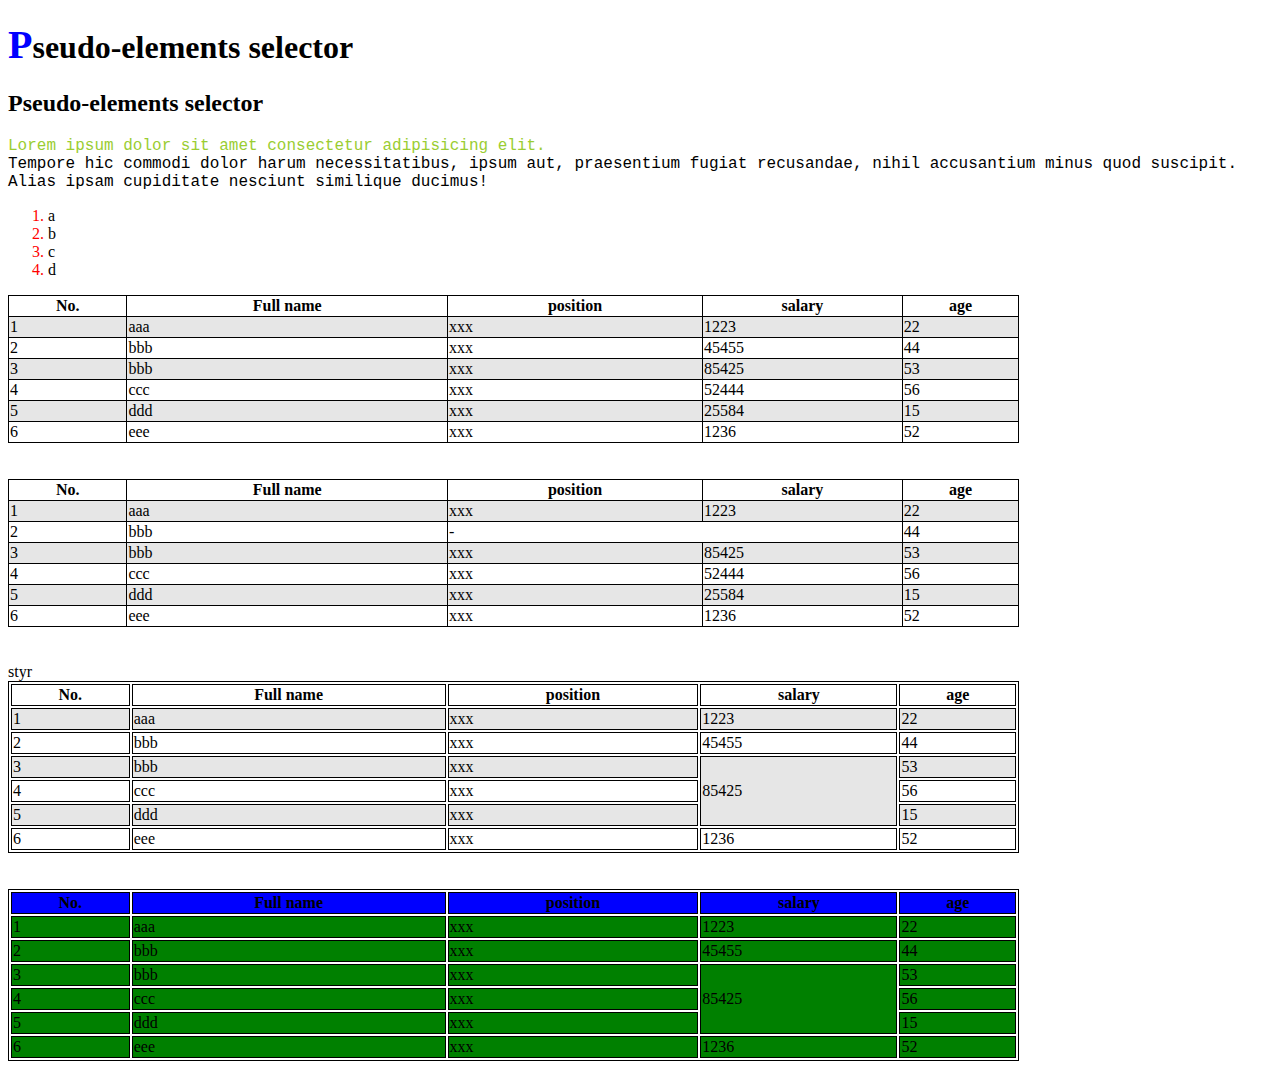
<file: frontend/index.html>
<!DOCTYPE html>
<html lang="en">
<head>
    <meta http-equiv="refresh" content="6">
    <meta charset="UTF-8">
    <meta name="viewport" content="width=device-width, initial-scale=1.0">
    <title>Document</title>
    <base href="www.google.com" target="_top">
    <link rel="stylesheet" href="selector.css">
</head>
<body>
    <!-- <h2>Mern <small  style="font-size: larger;">rrrr</small> Stack</h2>
    <h2>Mern <small  style="font-size: smaller;">rrrr</small> Stack</h2>

    <h2>Mern <small  style="font-size: large;">rrrr</small> Stack</h2>
    <h2>Mern <small  style="font-size: small;">rrrr</small> Stack</h2>
    <h2 style="font-size: larger;">Mern <small >rrrr</small> Stack</h2>
    <p style="font-size: 20px;">W3Schools is optimized for learning and training. 
        Examples might be simplified to improve <span>reading and learning.</span>  
        Tutorials, <small  style="font-size: small;">references, <del>ddddd</del>and examples</small> are constantly reviewed to avoid errors, but we cannot warrant full correctness of all content.
        While using <em>W3Schools</em>, you agree
        to have read and accepted our H<sub>2</sub>O  + a<sup>2</sup> of use, cookie and <s>hsdtrrxgfxtxfgxet</s> privacy policy</p>

    <h1>refresh</h1>
    <a href="https://www.1800flowers.com/">Flowers</a> -->
    <h1>Pseudo-elements selector</h1>
    <h2>Pseudo-elements selector</h2>
    <pre>Lorem ipsum dolor sit amet consectetur adipisicing elit. 
Tempore hic commodi dolor harum necessitatibus, ipsum aut, praesentium fugiat recusandae, nihil accusantium minus quod suscipit. 
Alias ipsam cupiditate nesciunt similique ducimus!</pre>



<ol>
<li>a</li>
<li>b</li>
<li>c</li>
<li>d</li>
</ol>



<table style="width: 80%; border-collapse: collapse;">
  
    <tr>
        <th>No.</th>
        <th>Full name</th>
        <th>position</th>
        <th>salary</th>
        <th>age</th>
    </tr>
<tr>
   <td>1</td>
   <td>aaa</td>
   <td>xxx</td>
   <td>1223</td>
   <td>22</td>
</tr>
<tr>
    <td>2</td>
    <td>bbb</td>
    <td>xxx</td>
    <td>45455</td>
    <td>44</td>
</tr>
<tr>
    <td>3</td>
    <td>bbb</td>
    <td>xxx</td>
    <td>85425</td>
    <td>53</td>

</tr>
    <td>4</td>
    <td>ccc</td>
    <td>xxx</td>
    <td>52444</td>
    <td>56</td>
<tr>
   <td>5</td>
   <td>ddd</td>
   <td>xxx</td>
   <td>25584</td>
   <td>15</td>

</tr>
    <td>6</td>
    <td>eee</td>
    <td>xxx</td>
    <td>1236</td>
    <td>52</td>

</tr>
</table>

<br>
<br>
<table style="width: 80%; border-collapse: collapse; border: 1px solid #ddd;">
    <tr>  <style>
        tr:nth-child(even) {
            background-color: #e6e6e6;
        }
    </style>
        <th>No.</th>
        <th>Full name</th>
        <th>position</th>
        <th>salary</th>
        <th>age</th>
    </tr>
<tr>
   <td>1</td>
   <td>aaa</td>
   <td>xxx</td>
   <td>1223</td>
   <td>22</td>
</tr>
<tr>
    <td>2</td>
    <td>bbb</td>
    <td colspan="2">-</td>
    
    <td>44</td>
</tr>
<tr>
    <td>3</td>
    <td>bbb</td>
    <td>xxx</td>
    <td>85425</td>
    <td>53</td>

</tr>
    <td>4</td>
    <td>ccc</td>
    <td>xxx</td>
    <td>52444</td>
    <td>56</td>
<tr>
   <td>5</td>
   <td>ddd</td>
   <td>xxx</td>
   <td>25584</td>
   <td>15</td>

</tr>
    <td>6</td>
    <td>eee</td>
    <td>xxx</td>
    <td>1236</td>
    <td>52</td>

</tr>
</table>
<br>
<br>

<table style="width: 80%;" >
    styr
    <tr>
        <th>No.</th>
        <th>Full name</th>
        <th>position</th>
        <th>salary</th>
        <th>age</th>
    </tr>
<tr>
   <td>1</td>
   <td>aaa</td>
   <td>xxx</td>
   <td>1223</td>
   <td>22</td>
</tr>
<tr>
    <td>2</td>
    <td>bbb</td>
    <td>xxx</td>
    <td>45455</td>
    <td>44</td>
</tr>
<tr>
    <td>3</td>
    <td>bbb</td>
    <td>xxx</td>
    <td rowspan="3">85425</td>
    <td>53</td>

</tr>
    <td>4</td>
    <td>ccc</td>
    <td>xxx</td>

    <td>56</td>
<tr>
   <td>5</td>
   <td>ddd</td>
   <td>xxx</td>

   <td>15</td>

</tr>
    <td>6</td>
    <td>eee</td>
    <td>xxx</td>
    <td>1236</td>
    <td>52</td>

</tr>
</table>

<br>
<br>
<table id="table" style="width: 80%; height: 20px;" >
    <tr>
        <th>No.</th>
        <th>Full name</th>
        <th>position</th>
        <th>salary</th>
        <th>age</th>
    </tr>
<tr>
   <td>1</td>
   <td>aaa</td>
   <td>xxx</td>
   <td>1223</td>
   <td>22</td>
</tr>
<tr>
    <td>2</td>
    <td>bbb</td>
    <td>xxx</td>
    <td>45455</td>
    <td>44</td>
</tr>
<tr>
    <td>3</td>
    <td>bbb</td>
    <td>xxx</td>
    <td rowspan="3">85425</td>
    <td>53</td>

</tr>
    <td>4</td>
    <td>ccc</td>
    <td>xxx</td>

    <td>56</td>
<tr>
   <td>5</td>
   <td>ddd</td>
   <td>xxx</td>

   <td>15</td>

</tr>
    <td>6</td>
    <td>eee</td>
    <td>xxx</td>
    <td>1236</td>
    <td>52</td>

</tr>
</table>




</body> 
</html>
</file>
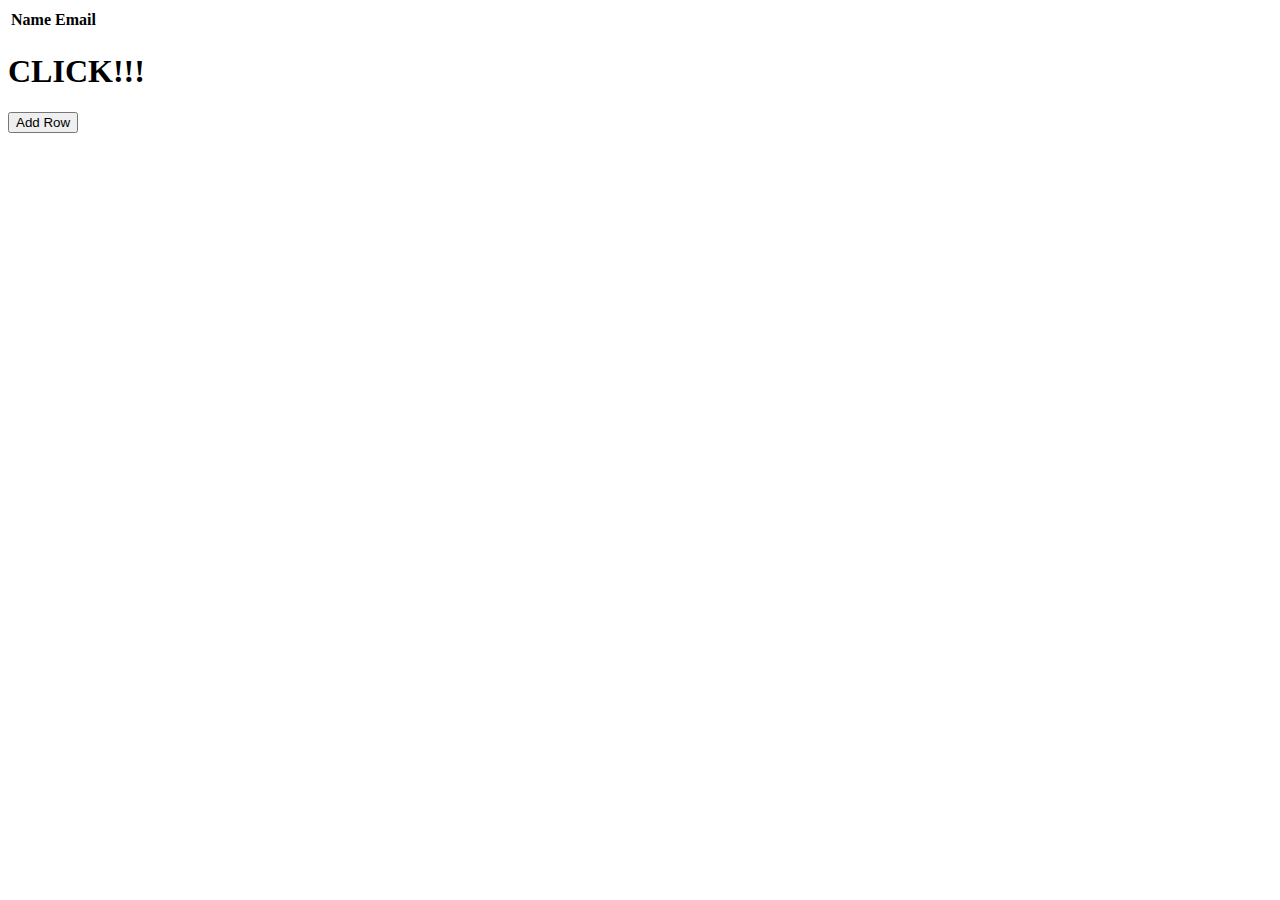
<file: frontend/dom.html>
<!DOCTYPE html>
<html lang="en">
<head>
    <meta charset="UTF-8">
    <meta name="viewport" content="width=device-width, initial-scale=1.0">
    <title>Dynamic Table</title>
    
</head>
<body>
    


<table id="dataTable">
    <thead>
        <tr>
            <th>Name</th>
            <th>Email</th>
        </tr>
    </thead>
    <tbody>
        
    </tbody>
</table>

<script>
    function addRow() {
        var name = prompt("Enter Name:");
        var email = prompt("Enter Email:");

        if (name && email) {
            var table = document.getElementById("dataTable");
            var row = table.insertRow(-1);

            var cell1 = row.insertCell(0);
            var cell2 = row.insertCell(1);

            cell1.textContent = name;
            cell2.textContent = email;
        } else {
            alert("Please enter both name and email.");
        }
    }
    
    function change(this){
        this.innerHtml = "Good";
    }
</script>
<h1 onclick="change(this)"> CLICK!!!</h1>

<button onclick="addRow()">Add Row</button>





</body>
</html>
</file>
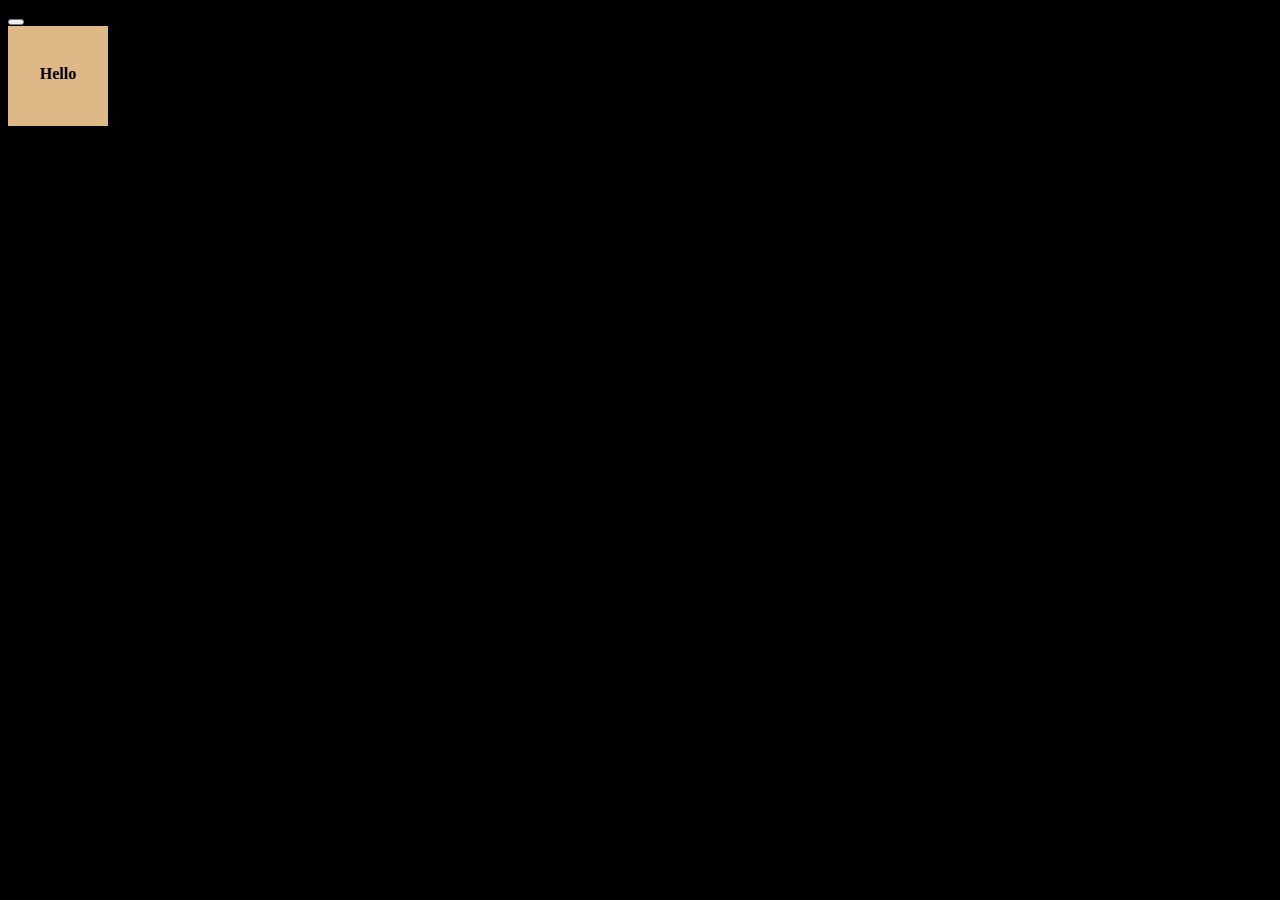
<file: frontend/dynamicSquare.html>
<!DOCTYPE html>
<html lang="en">
<head>
    <meta charset="UTF-8">
    <meta name="viewport" content="width=device-width, initial-scale=1.0">
    <title>Document</title>
</head>
<body>
    <button onclick=""></button>

    <div class="square">

        <br>
       <center><h4>Hello</h4></center> 
    </div>
    

    <style>
        body{
            background-color: black;
        }

        .square{
            width: 100px;
            height: 100px;
            background-color: burlywood;
            position: relative;
            animation: move 2s infinite ;
        }

        @keyframes move{
            0%{left:0; top: 0; }
            75%{ left: 1300px; top: 650px;}
            100% {left:0;top:0;}
        }


    </style>
</body>
</html>
</file>
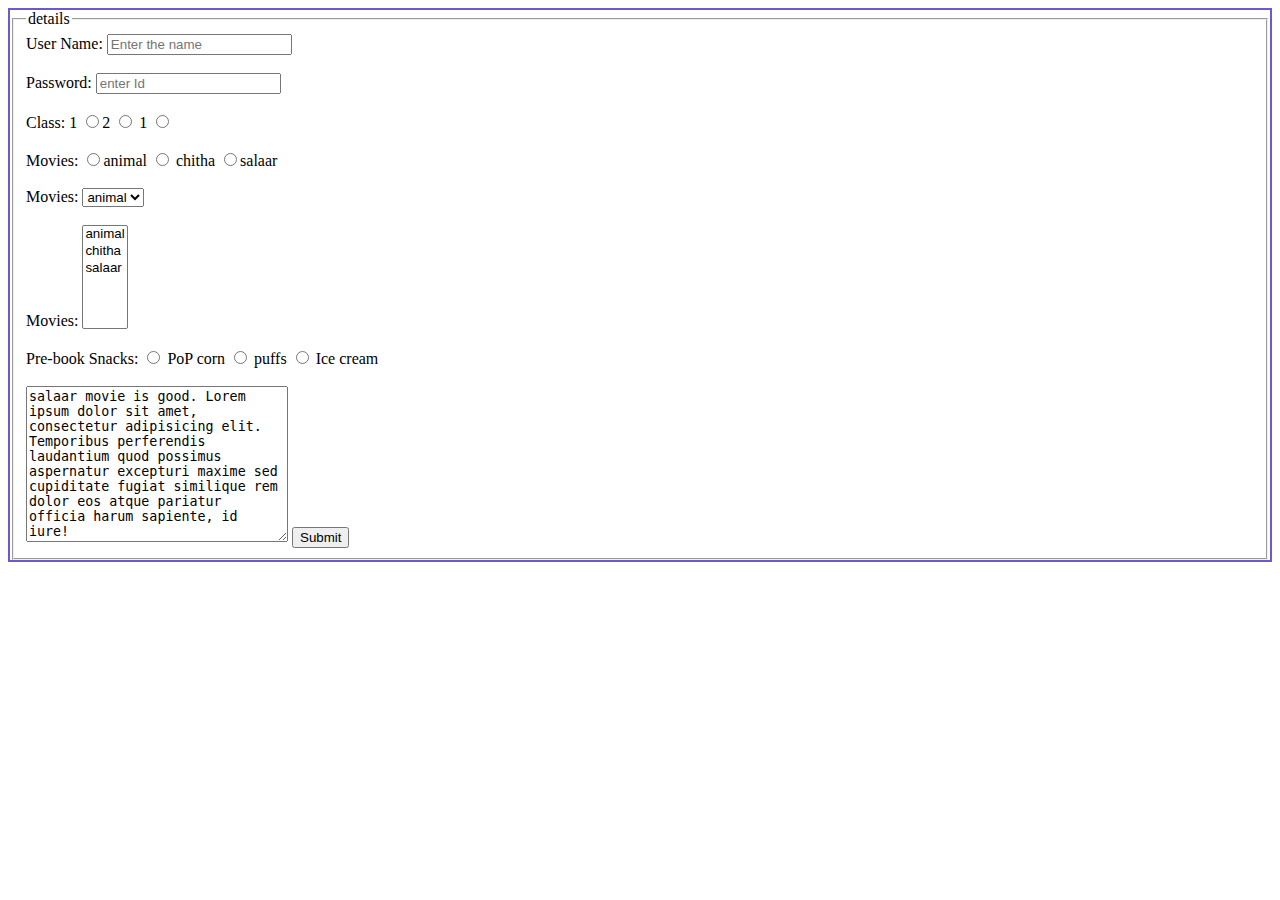
<file: frontend/form.html>
<!DOCTYPE html>
<html lang="en">
<head>
    <meta charset="UTF-8">
    <meta name="viewport" content="width=device-width, initial-scale=1.0">
    <title>Document</title>
    <style>
    
    </style>
</head>
<body>
    
        <div style="border: 2px solid slateblue;">
    <form>
        <fieldset>
            <legend>details</legend>
        <label for="name">User Name:</label>

        <tr><input type="text" placeholder="Enter the name"><br><br>
        <label for="id">Password:</label>
        <input type="text"placeholder="enter Id "><br><br>
        <label for="class">Class:</label>
       

        <label for="rad">1</label>   <input type="radio" name="aa"><label for="rad">2</label>
        <input type="radio" name="aa"> <label for="rad">1</label> <input type="radio" name="aa"><br><br>

        <label for="Movies">Movies: </label>
 
          <input type="radio" name="bb"><label for="rad">animal</label>
        <input type="radio" name="bb"> <label for="rad">chitha</label> <input type="radio" name="bb"><label for="rad">salaar</label><br><br>
        
        <label for="Movies">Movies: </label>
        <select name="select" id="movies">
        <option value="movies">animal</option>
        <option value="movies">chitha</option>
        <option value="movies">salaar</option>
    </select><br><br>

    <label for="Movies">Movies: </label>
    <select name="select" id="movies" size="6" multiple>
    <option value="movies">animal</option>
    <option value="movies">chitha</option>
    <option value="movies">salaar</option>

</select><br><br>
    
        <label for="gbox">Pre-book Snacks:</label>
        <input type="radio" name="bb">
        <label for="gbox">PoP corn</label>
        <input type="radio" name="bb">
        <label for="gbox">puffs</label>
        <input type="radio" name="bb">
        <label for="gbox">Ice cream</label><br><br>
        <label for="movies-discri"></label>
        <textarea name="movie" id="" cols="30" rows="10">salaar movie is good. Lorem ipsum dolor sit amet, consectetur adipisicing elit. Temporibus perferendis laudantium quod possimus aspernatur excepturi maxime sed cupiditate fugiat similique rem dolor eos atque pariatur officia harum sapiente, id iure!</textarea>
        <button type="button" onclick="alert('Submited')">Submit</button>
        </fieldset>
       
        

    </form>

<script>
    // document.write("Ranjith ")
    // console.log("ranjith")
  

    // var a = parseInt(prompt("Enter a value:"));
    // var b = paresInt(prompt("Enter b value:"));
    // var sum = a+b;
    // console.log(sum);

    var color = prompt("Enter color");
var result;

color = color.toLowerCase();

switch (color) {
    case 'r':
        result = 'red';
        break;
    case 'o':
        result = 'orange'; 
        break;
    case 'y':
        result = 'yellow'; 
        break;
    case 'g':
        result = 'green';
        break;
    case 'b':
        result = 'blue';
        break;
    case 'i':
        result = 'indigo';
        break;
    case 'v':
        result = 'violet';
        break;
    default:
        result = 'invalid input';
}

document.write(result);
document.write(" ");

var kitkat = 75;

document.write('sam = ', kitkat - ((75 / 2) / 2));
document.write(' Angel = ', (75 / 2) / 2);

var num = prompt("Enter number of lemons"); 

if (num > 49)
    document.write(' you have extra ', num - 49, ' lemons');
else if (num < 49)
    document.write(' you need ', 49 - num, ' lemons');
else if(num==49)
document.write('')



</script>
    
</body>
</html>
</file>
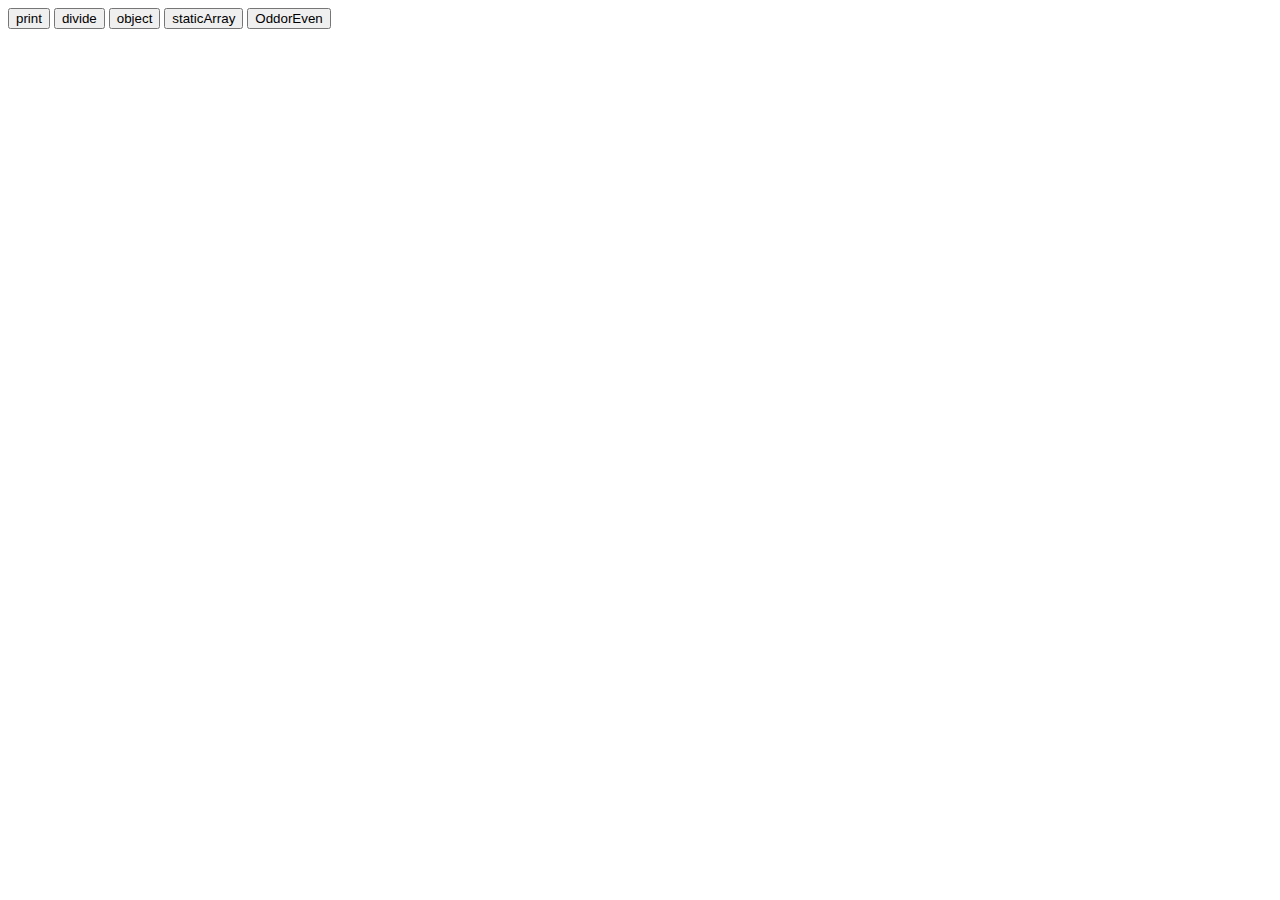
<file: frontend/index1.html>
<!DOCTYPE html>
<html lang="en">
<head>
    <meta charset="UTF-8">
    <meta name="viewport" content="width=device-width, initial-scale=1.0">
    <title>Map</title>
    <link rel="stylesheet" href="index2.css">

  
</head>
<body class="body">
    <!-- <div class="map">
        <h1>This is my Google Maps web page</h1>
        <iframe src="https://www.google.com/maps/embed?pb=!1m18!1m12!1m3!1d24719350.096539576!2d65.59751762619388!3d18.362891896363752!2m3!1f0!2f0!3f0!3m2!1i1024!2i768!4f13.1!3m3!1m2!1s0x30635ff06b92b791%3A0xd78c4fa1854213a6!2sIndia!5e0!3m2!1sen!2sin!4v1704363717438!5m2!1sen!2sin" width="600" height="450" style="border:0;" allowfullscreen="" loading="lazy" referrerpolicy="no-referrer-when-downgrade"></iframe>
    </div>
    <div class="flag">
        <div class="flag-parts orange"></div>
        <div class="flag-parts white">
            
        </div>
        <div class="flag-parts green"></div>
    </div> -->
    <button onclick="printHeartPattern();"> print</button>
    <button onclick="arraySum();">divide</button>
    <button onclick="obj.fun();">object</button>
    <button onclick="arrayprint();">staticArray</button>
    <button onclick="oddeven();">OddorEven</button>
    <script>
function printHeartPattern() {
    for (let row = 0; row < 6; row++) {
        let pattern = "";
        for (let col = 0; col<7;col++) {
            if ((row === 0 && (col ===1 || col ===5)) || (row === 1 && (col === 0 || col === 3))
                || (row ===2 && (col ===0 || col ===6)) || (row ===3 && (col === 1 || col === 5))
                || (row === 4 && (col===2 || col===4)) || (row === 5 && col === 3)) {
                pattern += " *";
            } if(col===6 && row===1){
                pattern+="* ";
            } 
            else {
                pattern += "  ";
            }
        }
        console.log(pattern);
    }
}

const obj ={
    name:'harish',
    age:22,
    fun: function(){
        console.log("name is harish");
    }
};

console.log(obj);
var s = JSON.stringify(obj);
console.log(s);


let student ={
    name:'Harish',
    rollno:1,
    email:'ddd@gmail.com',
    address:{
        city:'CBE',
        state:'tamilnadu',
    }
}

var q = JSON.stringify(student);

var w = JSON.(student);
console.log( typeof q);
console.log( typeof w);
console.log(student.address['city']);





function arraySum(){
    var sum =0;
    var arr = [1,2,10,12,8];
    for(var i=0;i<arr.length;i++){
        sum=sum+arr[i];
    }
    if(sum/3==0 && sum/11==0){
        console.log("the sum is divisible by 3 and 11");
    }else
    console.log("Can't divide");
}

 var arr1 =[1,2.3,44,6.5,3];
 function arrayprint(){
    for(var i=0;i<arr1.length;i++)
    console.log(arr1[i]);
 }

// Promise------

function oddeven(n){
    var n = parseInt(prompt("Enter number:"));
    return new Promise((resolve,reject)=>{
       
        if(n%2==0)
            resolve();
        else
            reject();
            
        })
    }
    OddorEven(num).then((res)=>{
        console.log("even");

    }).catch(()=>{
        console.log("Odd");
    })


    </script>

</body>
</html>
</file>
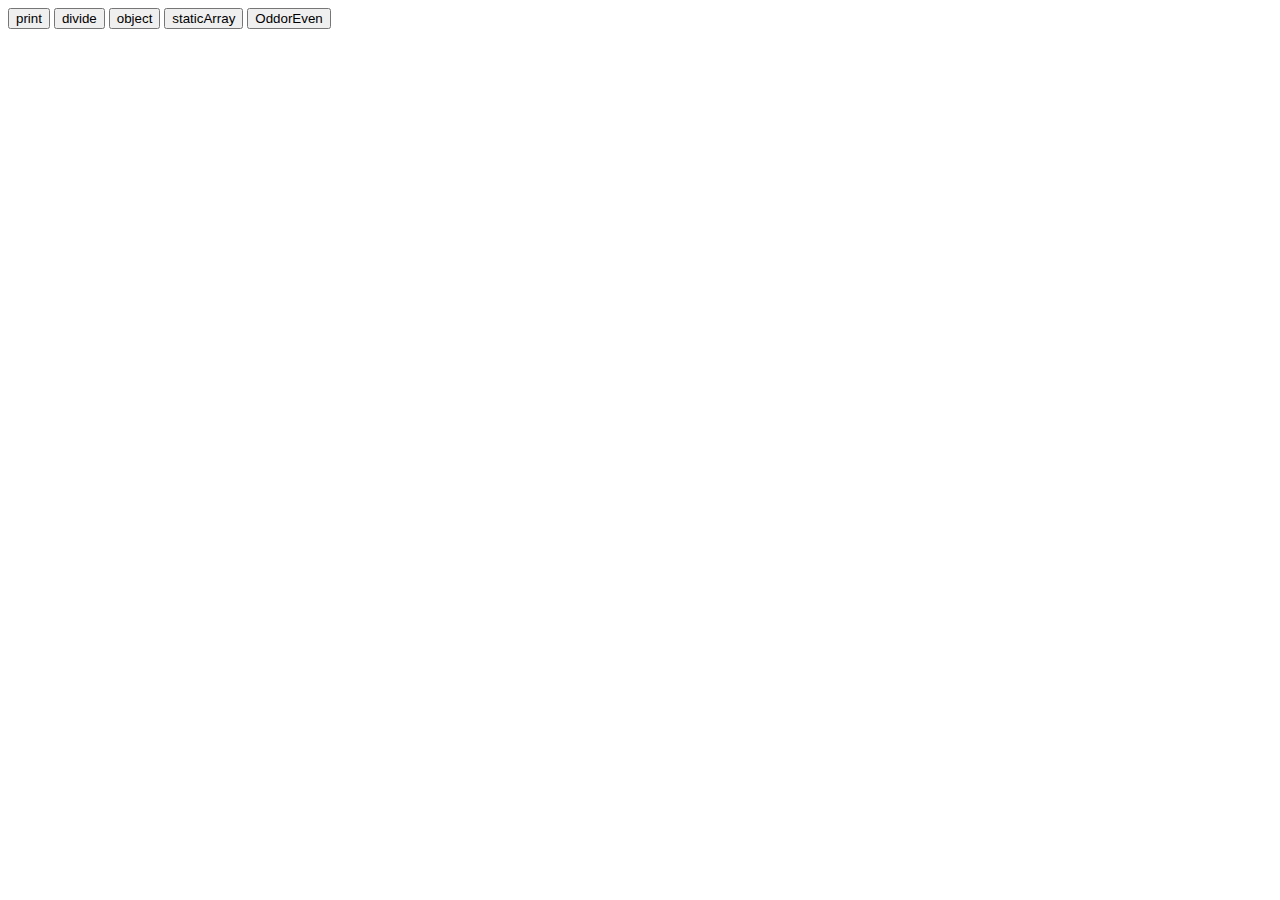
<file: frontend/jsPromise.html>
<!DOCTYPE html>
<html lang="en">
<head>
    <meta charset="UTF-8">
    <meta name="viewport" content="width=device-width, initial-scale=1.0">
    <title>Map</title>
    <link rel="stylesheet" href="index2.css">

  
</head>
<body class="body">
    <!-- <div class="map">
        <h1>This is my Google Maps web page</h1>
        <iframe src="https://www.google.com/maps/embed?pb=!1m18!1m12!1m3!1d24719350.096539576!2d65.59751762619388!3d18.362891896363752!2m3!1f0!2f0!3f0!3m2!1i1024!2i768!4f13.1!3m3!1m2!1s0x30635ff06b92b791%3A0xd78c4fa1854213a6!2sIndia!5e0!3m2!1sen!2sin!4v1704363717438!5m2!1sen!2sin" width="600" height="450" style="border:0;" allowfullscreen="" loading="lazy" referrerpolicy="no-referrer-when-downgrade"></iframe>
    </div>
    <div class="flag">
        <div class="flag-parts orange"></div>
        <div class="flag-parts white">
            
        </div>
        <div class="flag-parts green"></div>
    </div> -->
    <button onclick="printHeartPattern();"> print</button>
    <button onclick="arraySum();">divide</button>
    <button onclick="obj.fun();">object</button>
    <button onclick="arrayprint();">staticArray</button>
    <button onclick="oddeven();">OddorEven</button>
    <script>
function printHeartPattern() {
    for (let row = 0; row < 6; row++) {
        let pattern = "";
        for (let col = 0; col<7;col++) {
            if ((row === 0 && (col ===1 || col ===5)) || (row === 1 && (col === 0 || col === 3))
                || (row ===2 && (col ===0 || col ===6)) || (row ===3 && (col === 1 || col === 5))
                || (row === 4 && (col===2 || col===4)) || (row === 5 && col === 3)) {
                pattern += " *";
            } if(col===6 && row===1){
                pattern+="* ";
            } 
            else {
                pattern += "  ";
            }
        }
        console.log(pattern);
    }
}

const obj ={
    name:'harish',
    age:22,
    fun: function(){
        console.log("name is harish");
    }
};

console.log(obj);
var s = JSON.stringify(obj);
console.log(s);


let student ={
    name:'Harish',
    rollno:1,
    email:'ddd@gmail.com',
    address:{
        city:'CBE',
        state:'tamilnadu',
    }
}

var q = JSON.stringify(student);

var w = JSON.(student);
console.log( typeof q);
console.log( typeof w);
console.log(student.address['city']);





function arraySum(){
    var sum =0;
    var arr = [1,2,10,12,8];
    for(var i=0;i<arr.length;i++){
        sum=sum+arr[i];
    }
    if(sum/3==0 && sum/11==0){
        console.log("the sum is divisible by 3 and 11");
    }else
    console.log("Can't divide");
}

 var arr1 =[1,2.3,44,6.5,3];
 function arrayprint(){
    for(var i=0;i<arr1.length;i++)
    console.log(arr1[i]);
 }

// Promise------

// function oddeven(n){
//     var n = parseInt(prompt("Enter number:"));
//     return new Promise((resolve,reject)=>{
       
//         if(n%2==0)
//             resolve();
//         else
//             reject();
            
//         })
//     }
//     OddorEven(n).then((res)=>{
//         console.log("even");

//     }).catch(()=>{
//         console.log("Odd");
//     })

    /////    Promise All  ------------------------


    let reachpinky = new Promise((resolve, reject) => {
    const reached = true;
    if(reached) {
        setTimeout(resolve, 3000, "Pinkey Reached");
    } else {
        reject("Pinkey not reached");
    }
})

let reachgan = new Promise((resolve, reject) => {
    const reached = true;
    if(reached)
    setTimeout(resolve, 3000, "again Pinkey Reached");
    else
    reject("Pinkey not reached again");
})

reachpinky.then((resolve) => console.log(resolve)).catch(err => console.log(err))

reachgan.then(resolve => console.log(resolve)).catch(err => console.log(err))
    


    </script>

</body>
</html>
</file>
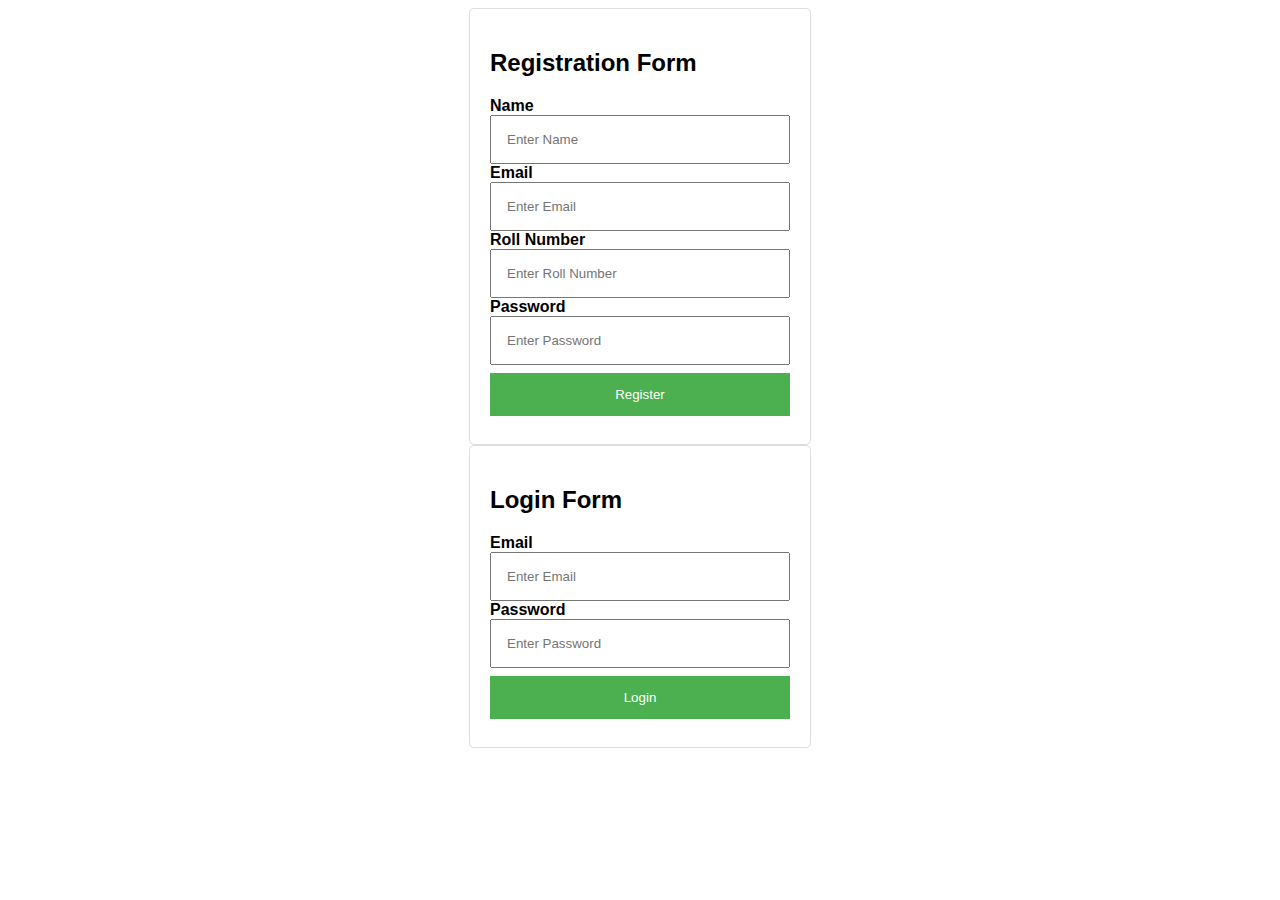
<file: frontend/login.html>
<!DOCTYPE html>
<html>
<head>
    <title>Registration and Login Page</title>
    <meta charset="UTF-8">
    <style>
        body {
            font-family: Arial, sans-serif;
        }
        .container {
            width: 300px;
            margin: 0 auto;
            padding: 20px;
            border: 1px solid #ddd;
            border-radius: 5px;
        }
        input[type="text"], input[type="email"], input[type="password"] {
            width: 100%;
            
            padding: 5%;
            box-sizing: border-box;
        }
        button {
            background-color: #4CAF50;
            color: white;
            padding: 14px 20px;
            margin: 8px 0;
            border: none;
            cursor: pointer;
            width: 100%;
        }
        button:hover {
            opacity: 0.8;
        }
    </style>
</head>
<body>

<div class="container">
    <h2>Registration Form</h2>
    <form name="registrationForm">
        <label for="name"><b>Name</b></label>
        <input type="text" placeholder="Enter Name" name="name" required>

        <label for="email"><b>Email</b></label>
        <input type="email" placeholder="Enter Email" name="email" required>

        <label for="roll_number"><b>Roll Number</b></label>
        <input type="text" placeholder="Enter Roll Number" name="roll_number" required>

        <label for="psw"><b>Password</b></label>
        <input type="password" placeholder="Enter Password" name="psw" required>

        <button type="submit">Register</button>
    </form>
</div>

<div class="container">
    <h2>Login Form</h2>
    <form name="loginForm">
        <label for="email"><b>Email</b></label>
        <input type="email" placeholder="Enter Email" name="email" required>

        <label for="psw"><b>Password</b></label>
        <input type="password" placeholder="Enter Password" name="psw" required>

        <button type="submit">Login</button>
    </form>
</div>

<script>
    document.forms['registrationForm'].addEventListener('submit', function(event) {
        event.preventDefault();
        let name = document.forms['registrationForm']['name'].value;
        let email = document.forms['registrationForm']['email'].value;
        let rollNumber = document.forms['registrationForm']['roll_number'].value;
        let password = document.forms['registrationForm']['psw'].value;

        if (name.trim() === '' || email.trim() === '' || rollNumber.trim() === '' || password.trim() === '') {
            alert('Please fill in all fields.');
            return;
        }

        let formData = {
            name: name,
            email: email,
            rollNumber: rollNumber,
            password: password
        };

        console.log('Registration Data:', formData);
        alert('Registration successful!');
    });

    document.forms['loginForm'].addEventListener('submit', function(event) {
        event.preventDefault();
        let email = document.forms['loginForm']['email'].value;
        let password = document.forms['loginForm']['psw'].value;

        if (email.trim() === '' || password.trim() === '') {
            alert('Please enter both email and password.');
            return;
        }

        let loginData = {
            email: email,
            password: password
        };

        console.log('Login Data:', loginData);
        alert('Login successful!');
    });
</script>

</body>
</html>
</file>
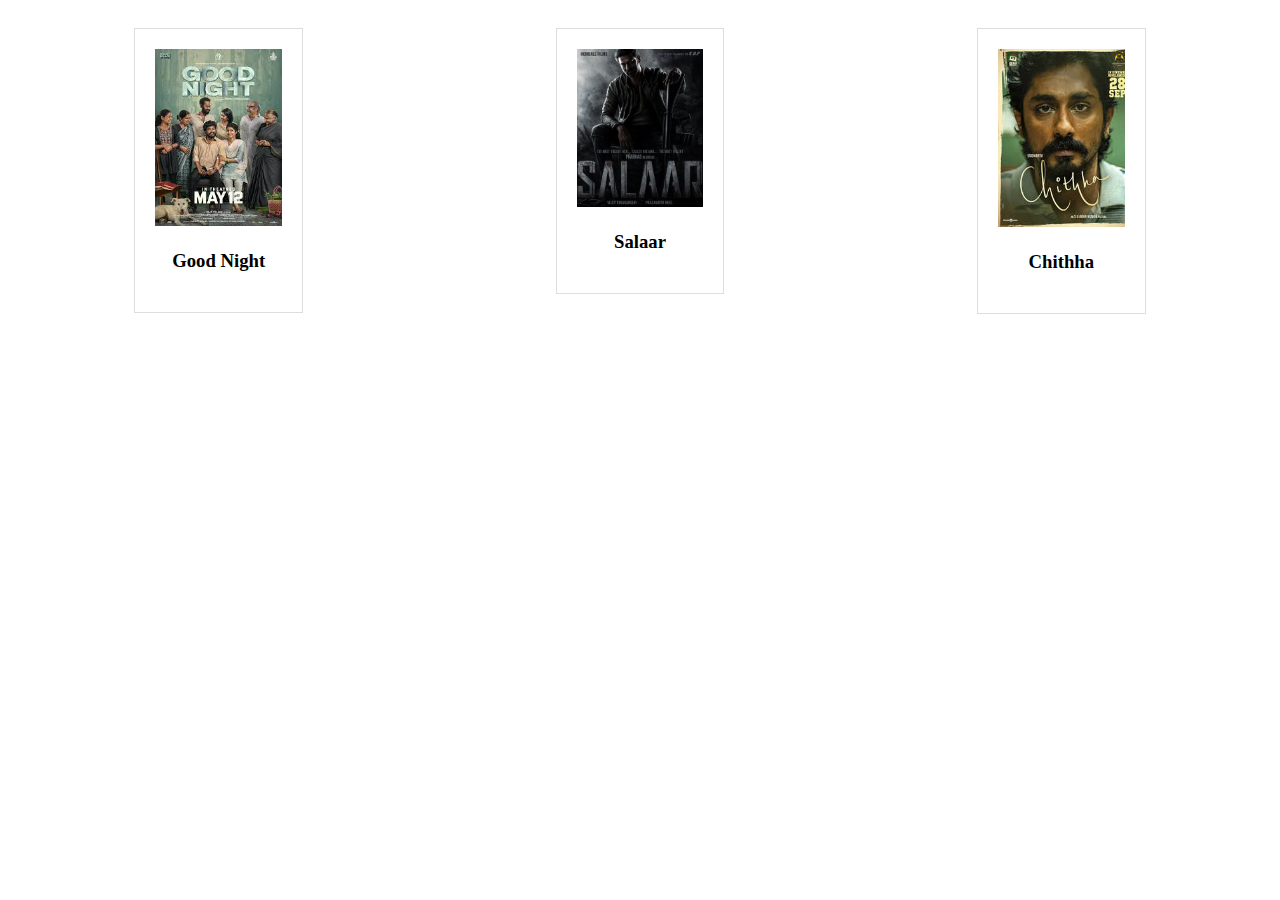
<file: frontend/Moviebooking.html>
<!DOCTYPE html> 
<html lang="en">
     <head> 
        <meta charset="UTF-8">
         <meta name="viewport" content="width=device-width, initial-scale=1.0"> 
         <title>Movie Booking and Snacks Order</title> 
         <style> 
         .container { 
            display: flex; 
            justify-content: 
            space-around; 
            flex-wrap: wrap; }
    
        .card {
            border: 1px solid #ddd;
            padding: 20px;
            margin: 20px;
            text-align: center;
            cursor: pointer;
            height: min-content;
            width: 10%;
        }
    
        .card img {
            width: 100%;
            height: auto;
        }
    
        .card h3 {
            margin: 20px 0;
        }
    </style>
    </head> 
    <body> 
        <div class="container"> 
            <div class="card" onclick="window.open('https://www.imdb.com/title/tt26691319/', '_blank')"> 
                <img src="image/download.jpg" alt="movie1"> 
                <h3>Good Night</h3> 
            </div>

        <div class="card" onclick="window.open('https://www.imdb.com/title/tt13927994/', '_blank')">
            <img src="image/f0643f638f85f73f878245ad84fd63bc.jpg" alt="movie2">
            <h3>Salaar</h3>
        </div>
    
        <div class="card" onclick="window.open('https://www.imdb.com/title/tt27540185/', '_blank')">
            <img src="image/thumb.jpg" alt="movie3">
            <h3>Chithha</h3>
        </div>
    
        
    </div>
    </body> 
    </html>
</file>
<file: frontend/selector.css>
pre{
    font-size: large;
}
h1::first-letter{
    color: blue;
    font-size: 40px;
}
pre::first-line{
    color: yellowgreen;
}
::selection{
    color: red;
    background-color: blue;
}
::marker{
    color:red;
}
h2::before {
    content:normal;
  }

table,tr,th,td{
    columns: red;
    border: 1px solid black;

  }
  
  #table th {
    background-color: blue;
  }
  #table tr  {
    background-color: green;
  }
</file>
<file: frontend/index2.css>
.body {
    
    flex-direction: column-reverse;

}

.map {
    width: 50vw;``
    height: 50vh;
}

.flag {
    width: 500vw;
    height: 500vh;
    padding: 10% 10% 10% 10%;
}

.flags {
    border: px solid black;
}

.flag-parts {
    width: 50vw;
    height: 15vh;
}

.orange {
    background-color: orange;
}

.white {
    background-color: rgb(255, 255, 255);
    background-image: url(image/download.png);
    background-repeat: no-repeat;
    background-size: contain;
    background-position: center;

}

.green {
    background-color: green;
}
</file>
